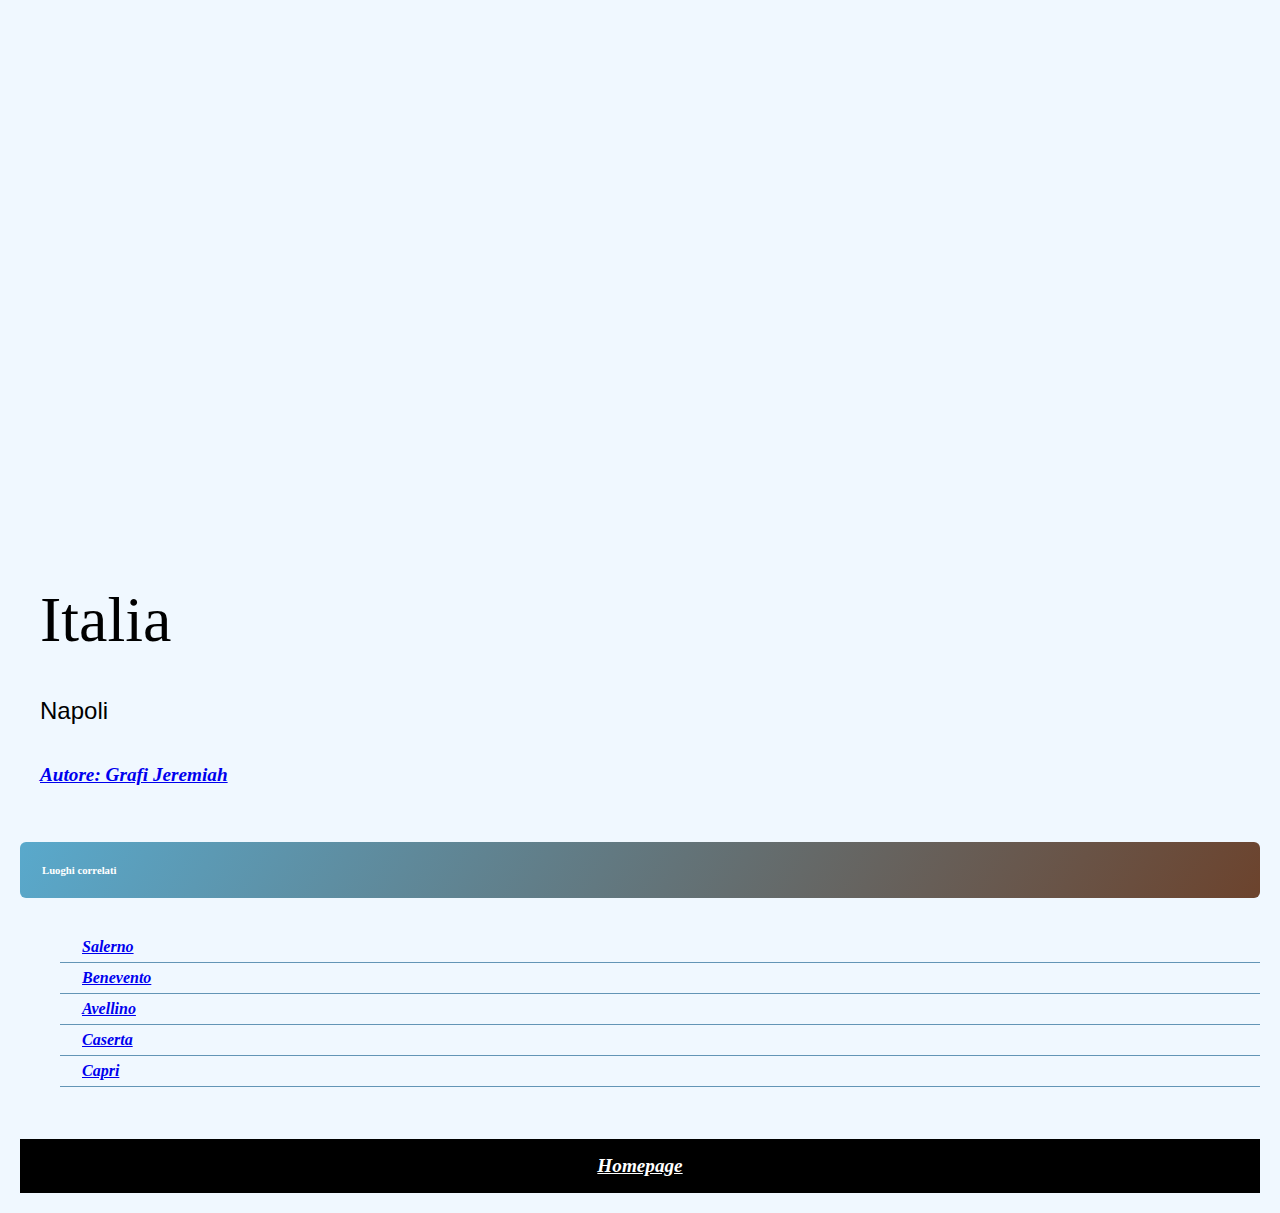
<file: Index.html>
<!DOCTYPE html>
<html lang="it">
<head>
    <meta charset="UTF-8">
    <meta name="viewport" content="width=device-width, initial-scale=1.0">
    <title>Document</title>
    <link rel="stylesheet" href="Exercise3.css">
    <style>

h6 {
    padding: 22px;
    margin-bottom: 0px;
    margin-top: 56px;
    color: white;
    border-radius: 6px;
    background: linear-gradient(121deg, #59a9cc, #6c432d);
}

.image.container {
    width: 100%;
height: 500px;
background-image: url('https://images.unsplash.com/photo-1710625361134-332bc2801df3?q=80&w=1548&auto=format&fit=crop&ixlib=rb-4.1.0&ixid=M3wxMjA3fDB8MHxwaG90by1wYWdlfHx8fGVufDB8fHx8fA%3D%3D');
background-size: 100%;
background-repeat: no-repeat;
background-position: center;
}

    @import url('https://fonts.googleapis.com/css2?family=Montserrat:ital,wght@0,100..900;1,100..900&family=Prata&display=swap');
    </style>
</head>
<body>
    <div class="main-section">
        <div class="image container">

        </div>

        <h1>Italia</h1>
    <h3>Napoli</h3>
    <p><a href="https://unsplash.com/it/@_jeremiah85_">Autore: Grafi Jeremiah</a></p>
    <h6>Luoghi correlati</h6>
    <br>
    <ul>
        <li><a href="./Salerno.html">Salerno</a></li>
        <li><a href="./Benevento.html">Benevento</a></li>
        <li><a href="./Avellino.html">Avellino</a></li>
        <li><a href="./Caserta.html">Caserta</a></li>
        <li><a href="./Capri.html">Capri</a></li>
    </ul>
    <br>
    <br>
    <footer>
<a href="./Index.html" class="footer-link">Homepage</a>
    </footer>
    </div>
</body>
</html>
</file>
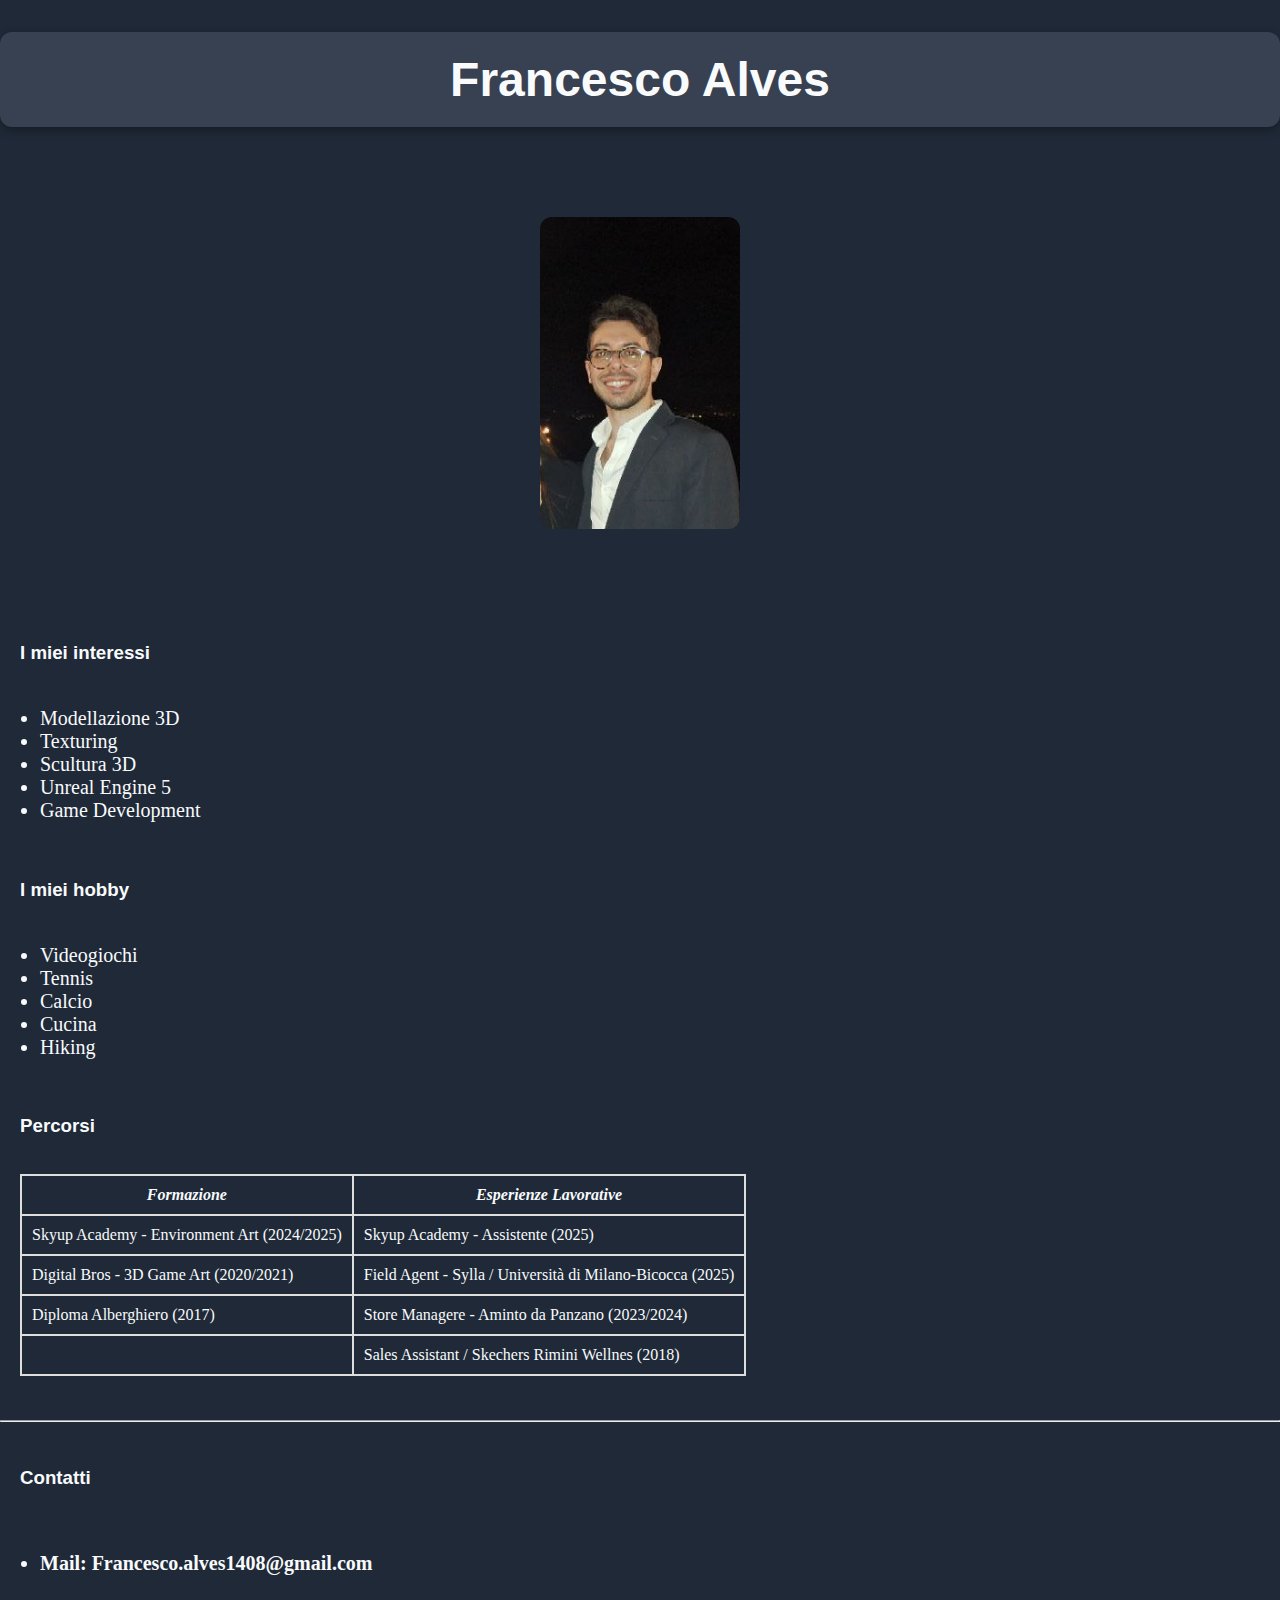
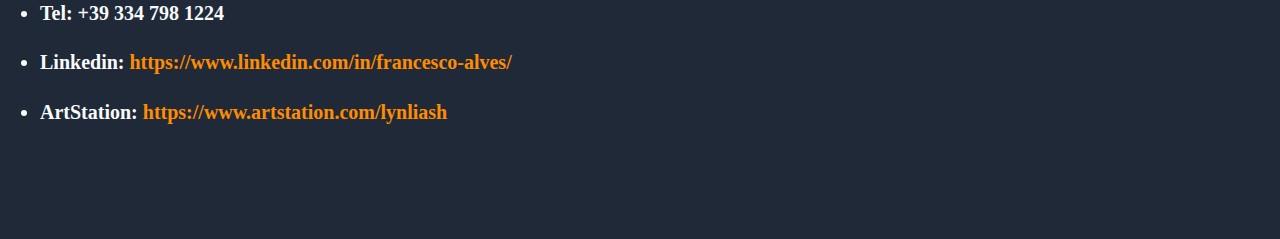
<file: index.html>
<!DOCTYPE html>
<html lang="en">
<head>
    <meta charset="UTF-8">
    <meta name="viewport" content="width=device-width, initial-scale=1.0">
    <title>First web page</title>
</head>
<body style="margin:0; background-color:#1f2937; color:#f8fafc;">
<h1 style="background-color:#374151; padding:20px 40px; border-radius:12px; font-size:48px; font-family: Arial, sans-serif;
 text-align:center; box-shadow:0 4px 10px rgba(0,0,0,0.3);">
    Francesco Alves
  </h1>
  <br>
<img src="Foto Frankie2.png" style="display:block; margin:40px auto; width:200px; border-radius:12px;">
<br>
<br>
<br>
<h3 style="font-family: Arial, Helvetica, sans-serif; margin-left: 20px;">I miei interessi</h3>
<ul style="font-size: 20px;">

    <br>
    <li>Modellazione 3D</li>
    <li>Texturing</li>
    <li>Scultura 3D</li>
    <li>Unreal Engine 5</li>
    <li>Game Development</li>
</ul>
<br>
<h3 style="font-family: Arial, Helvetica, sans-serif; margin-left: 20px;">I miei hobby</h3>
<ul style="font-size: 20px;">
    <br>
    <li>Videogiochi</li>
    <li>Tennis</li>
    <li>Calcio</li>
    <li>Cucina</li>
    <li>Hiking</li>
</ul>
<br>
<h3 style="font-family: Arial, Helvetica, sans-serif; margin-left: 20px;">Percorsi</h3>
<br>
<table style="border-collapse: collapse; margin-left: 20px; border: 2px solid #ddd;">
    <style>
table {
border-collapse:collapse
}
td, th {
border:2px solid #ddd;
padding:10px;
}
</style>
<tr>
        <th><em>Formazione</em></th>
        <th><em>Esperienze Lavorative</em></th>
</tr>
<tr>
        <td>Skyup Academy - Environment Art (2024/2025)</td>
        <td>Skyup Academy - Assistente (2025)</td>
        </tr>
        <tr>
        <td>Digital Bros - 3D Game Art (2020/2021)</td>
        <td>Field Agent - Sylla / Università di Milano-Bicocca (2025)</td>
</tr>
<tr>
    <td>Diploma Alberghiero (2017)</td>
    <td>Store Managere - Aminto da Panzano (2023/2024)</td>
</tr>
<tr>
    <td></td>
    <td>Sales Assistant / Skechers Rimini Wellnes (2018)</td>
</tr>
</table>
<br>
<br>
<hr>
<br>
<h3 style="font-family: Arial, Helvetica, sans-serif; margin-left: 20px;">Contatti</h3>
<br>
<ul style="font-size: 20px;">
<li><h4>Mail: Francesco.alves1408@gmail.com</h4></li>
<li><h4>Tel: +39 334 798 1224</h4></li>
    <li><h4>Linkedin: <a href="https://www.linkedin.com/in/francesco-alves/" target="_blank" style="color: darkorange; text-decoration: none;">https://www.linkedin.com/in/francesco-alves/</a></h4></li>
    <li><h4>ArtStation: <a href="https://www.artstation.com/lynliash" target="_blank" style="color: darkorange; text-decoration: none;">https://www.artstation.com/lynliash</a></h4></li>
<br>
<br>
<br>
</body>
</html>
</file>
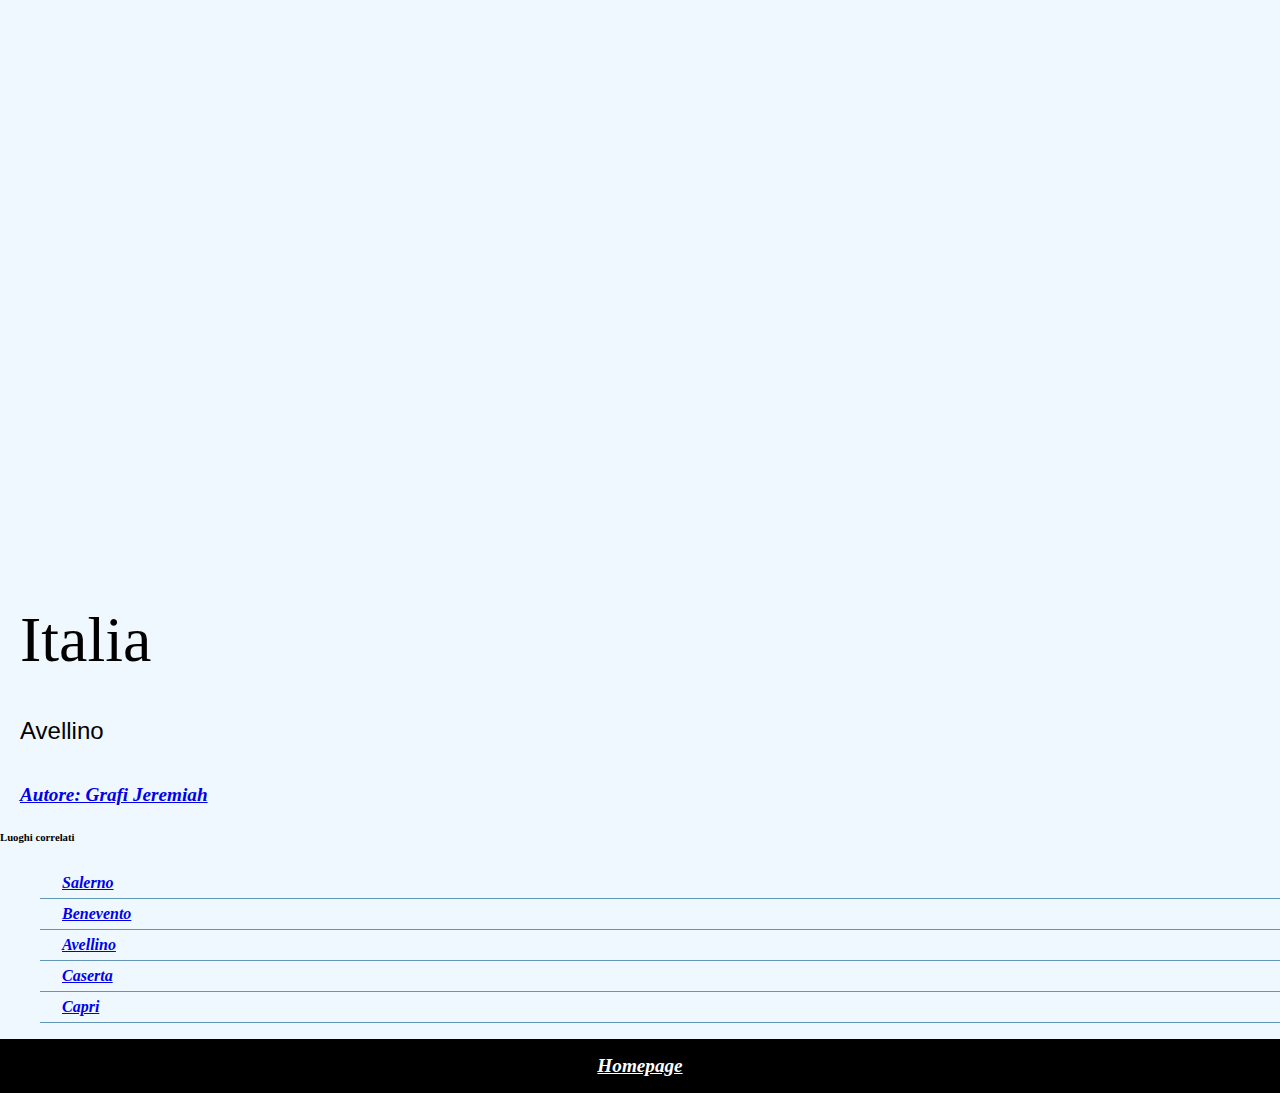
<file: Avellino.html>
<!DOCTYPE html>
<html lang="it">
<head>
    <meta charset="UTF-8">
    <meta name="viewport" content="width=device-width, initial-scale=1.0">
    <title>Document</title>
    <link rel="stylesheet" href="Exercise3.css">
    <style>

.image.container {
    width: 100%;
height: 500px;
background-image: url('https://plus.unsplash.com/premium_photo-1677048148083-99e9f8eb12a5?q=80&w=1740&auto=format&fit=crop&ixlib=rb-4.1.0&ixid=M3wxMjA3fDB8MHxwaG90by1wYWdlfHx8fGVufDB8fHx8fA%3D%3D');
background-size: 100%;
background-repeat: no-repeat;
background-position: center;
}

    @import url('https://fonts.googleapis.com/css2?family=Montserrat:ital,wght@0,100..900;1,100..900&family=Prata&display=swap');
    </style>
</head>
<body>
    <div class="main-section">
        <div class="image container">

        </div>
    </div>
    <h1>Italia</h1>
    <h3>Avellino</h3>
    <p><a href="https://unsplash.com/it/@_jeremiah85_">Autore: Grafi Jeremiah</a></p>
    <h6>Luoghi correlati</h6>
    <ul>
        <li><a href="./Salerno.html">Salerno</a></li>
        <li><a href="./Benevento.html">Benevento</a></li>
        <li><a href="./Avellino.html">Avellino</a></li>
        <li><a href="./Caserta.html">Caserta</a></li>
        <li><a href="./Capri.html">Capri</a></li>
    </ul>
    <footer>
<a href="./Index.html" class="footer-link">Homepage</a>
    </footer>
</body>
</html>
</file>
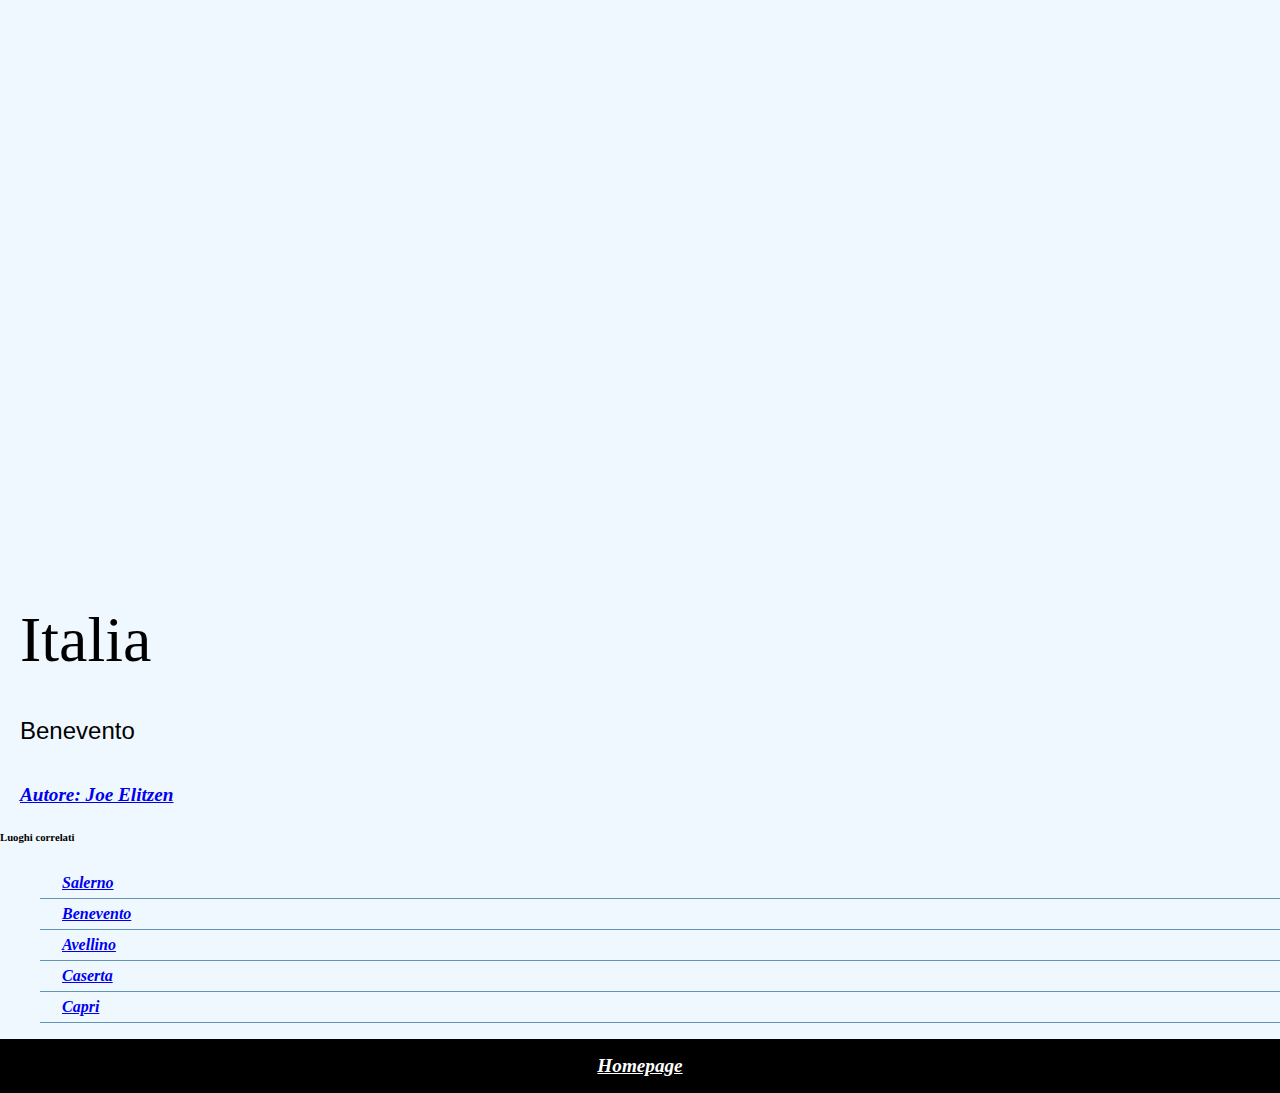
<file: Benevento.html>
<!DOCTYPE html>
<html lang="it">
<head>
    <meta charset="UTF-8">
    <meta name="viewport" content="width=device-width, initial-scale=1.0">
    <title>Document</title>
    <link rel="stylesheet" href="Exercise3.css">
    <style>

.image.container {
    width: 100%;
height: 500px;
background-image: url('https://plus.unsplash.com/premium_photo-1677048148032-40f0797fb5a8?q=80&w=1740&auto=format&fit=crop&ixlib=rb-4.1.0&ixid=M3wxMjA3fDB8MHxwaG90by1wYWdlfHx8fGVufDB8fHx8fA%3D%3D');
background-size: 100%;
background-repeat: no-repeat;
background-position: center;
}

    @import url('https://fonts.googleapis.com/css2?family=Montserrat:ital,wght@0,100..900;1,100..900&family=Prata&display=swap');
    </style>
</head>
<body>
    <div class="main-section">
        <div class="image container">

        </div>
    </div>
    <h1>Italia</h1>
    <h3>Benevento</h3>
    <p><a href="https://unsplash.com/it/@joe_eitzen">Autore: Joe Elitzen</a></p>
    <h6>Luoghi correlati</h6>
    <ul>
        <li><a href="./Salerno.html">Salerno</a></li>
        <li><a href="./Benevento.html">Benevento</a></li>
        <li><a href="./Avellino.html">Avellino</a></li>
        <li><a href="./Caserta.html">Caserta</a></li>
        <li><a href="./Capri.html">Capri</a></li>
    </ul>
    <footer>
<a href="./Index.html" class="footer-link">Homepage</a>
    </footer>
</body>
</html>
</file>
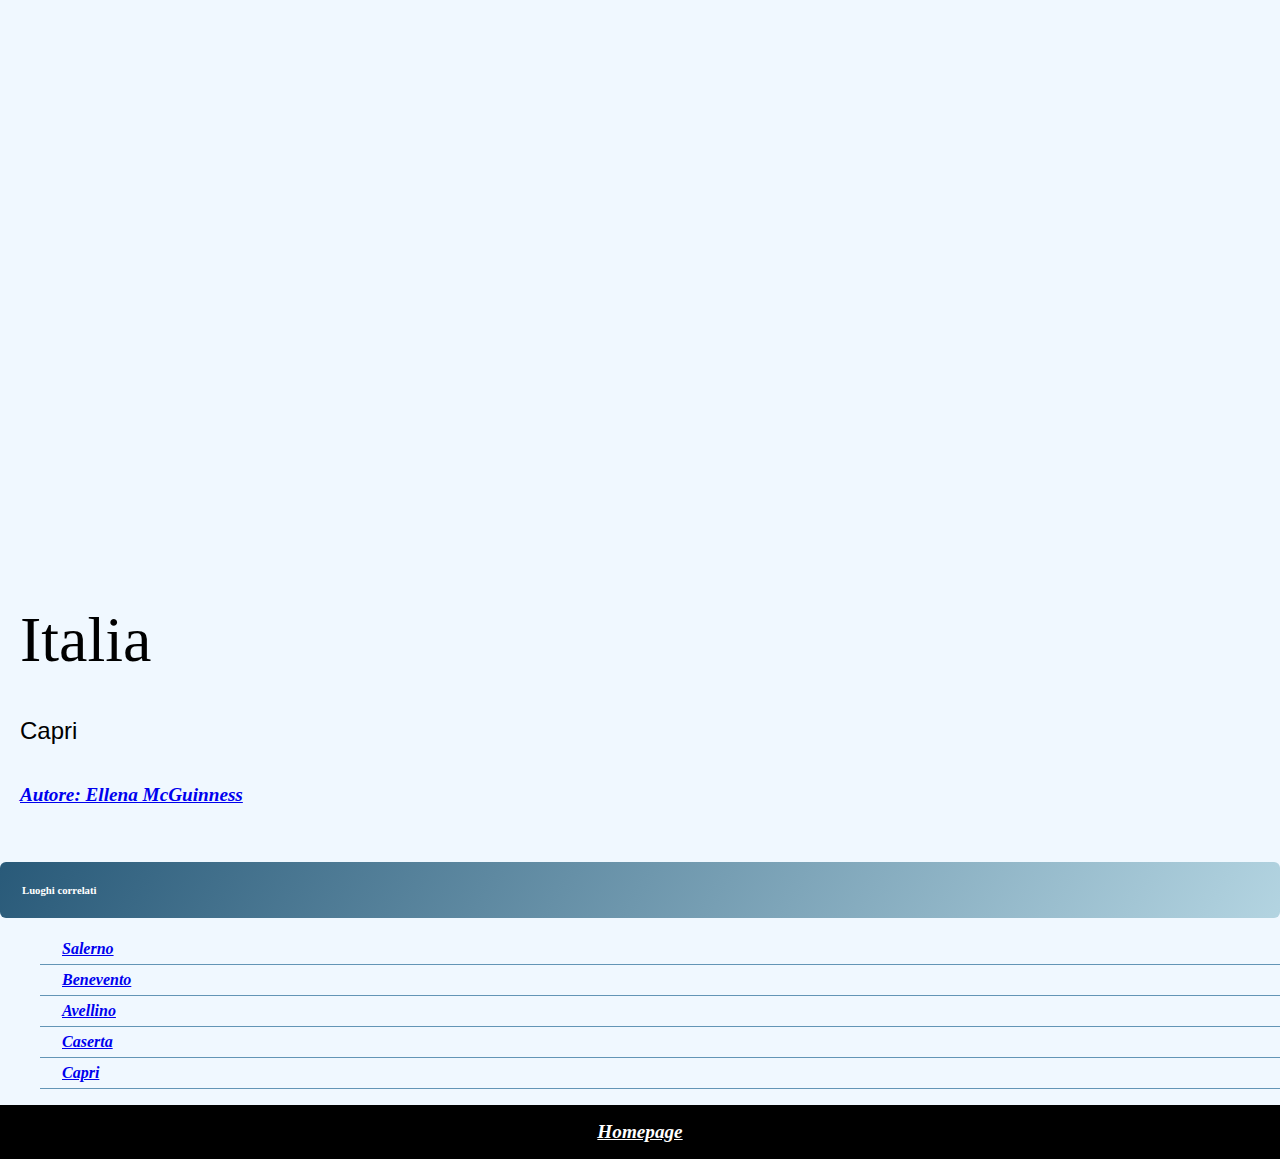
<file: Capri.html>
<!DOCTYPE html>
<html lang="it">
<head>
    <meta charset="UTF-8">
    <meta name="viewport" content="width=device-width, initial-scale=1.0">
    <title>Document</title>
    <link rel="stylesheet" href="Exercise3.css">
    <style>

        h6 {
    padding: 22px;
    margin-bottom: 0px;
    margin-top: 56px;
    color: white;
    border-radius: 6px;
    background: linear-gradient(121deg, #295a79, #b3d4e1);
}

.image.container {
    width: 100%;
height: 500px;
background-image: url('https://images.unsplash.com/photo-1588608544977-acba9aa33618?q=80&w=1740&auto=format&fit=crop&ixlib=rb-4.1.0&ixid=M3wxMjA3fDB8MHxwaG90by1wYWdlfHx8fGVufDB8fHx8fA%3D%3D');
background-size: 100%;
background-repeat: no-repeat;
background-position: center;
}

    @import url('https://fonts.googleapis.com/css2?family=Montserrat:ital,wght@0,100..900;1,100..900&family=Prata&display=swap');
    </style>
</head>
<body>
    <div class="main-section">
        <div class="image container">

        </div>
    </div>
    <h1>Italia</h1>
    <h3>Capri</h3>
    <p><a href="https://unsplash.com/it/@ellenaalice">Autore: Ellena McGuinness</a></p>
    <h6>Luoghi correlati</h6>
    <ul>
        <li><a href="./Salerno.html">Salerno</a></li>
        <li><a href="./Benevento.html">Benevento</a></li>
        <li><a href="./Avellino.html">Avellino</a></li>
        <li><a href="./Caserta.html">Caserta</a></li>
        <li><a href="./Capri.html">Capri</a></li>
    </ul>
    <footer>
<a href="./Index.html" class="footer-link">Homepage</a>
    </footer>
</body>
</html>
</file>
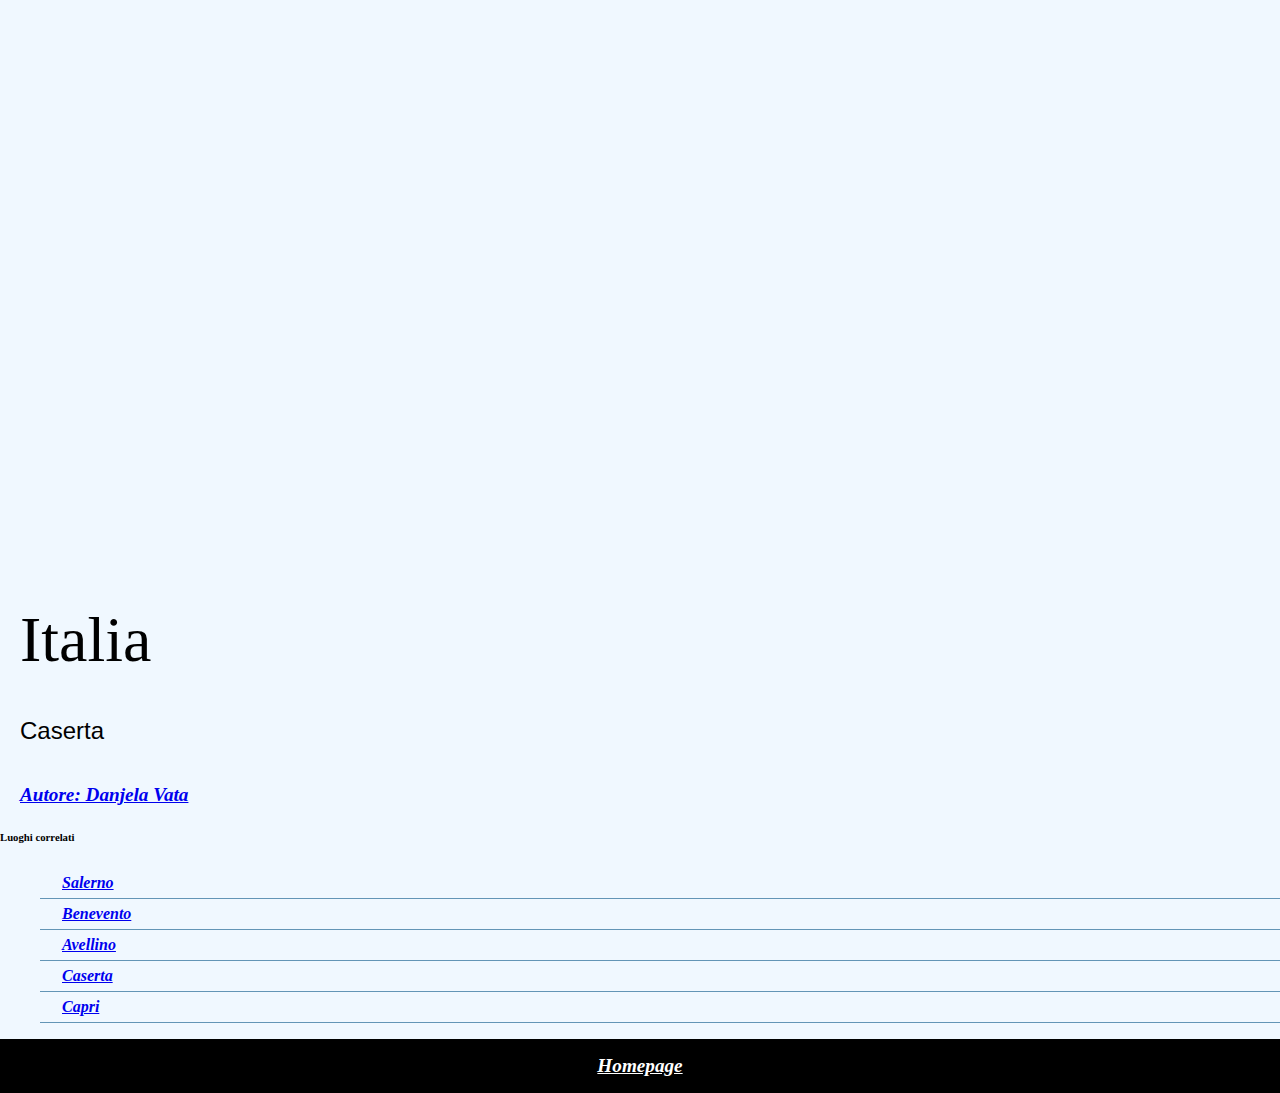
<file: Caserta.html>
<!DOCTYPE html>
<html lang="it">
<head>
    <meta charset="UTF-8">
    <meta name="viewport" content="width=device-width, initial-scale=1.0">
    <title>Document</title>
    <link rel="stylesheet" href="Exercise3.css">
    <style>

.image.container {
    width: 100%;
height: 500px;
background-image: url('https://reggiadicaserta.cultura.gov.it/wp-content/uploads/2022/05/Reggia-dallalto_169.jpg');
background-size: 100%;
background-repeat: no-repeat;
background-position: center;
}

    @import url('https://fonts.googleapis.com/css2?family=Montserrat:ital,wght@0,100..900;1,100..900&family=Prata&display=swap');
    </style>
</head>
<body>
    <div class="main-section">
        <div class="image container">

        </div>
    </div>
    <h1>Italia</h1>
    <h3>Caserta</h3>
    <p><a href="https://unsplash.com/it/@danjela">Autore: Danjela Vata</a></p>
    <h6>Luoghi correlati</h6>
    <ul>
        <li><a href="./Salerno.html">Salerno</a></li>
        <li><a href="./Benevento.html">Benevento</a></li>
        <li><a href="./Avellino.html">Avellino</a></li>
        <li><a href="./Caserta.html">Caserta</a></li>
        <li><a href="./Capri.html">Capri</a></li>
    </ul>
    <footer>
<a href="./Index.html" class="footer-link">Homepage</a>
    </footer>
</body>
</html>
</file>
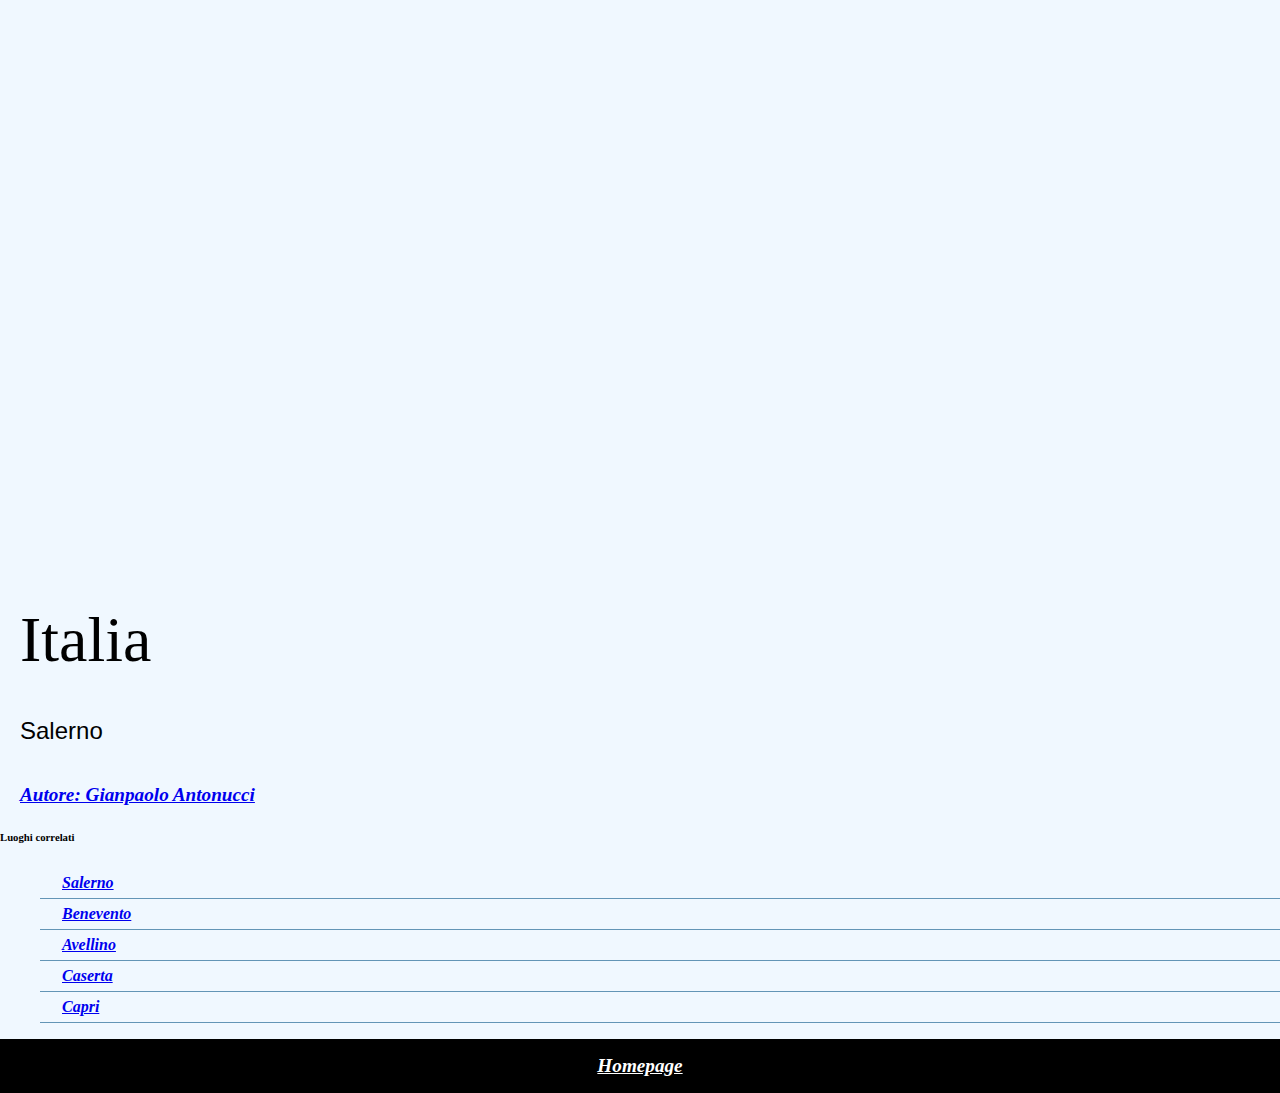
<file: Salerno.html>
<!DOCTYPE html>
<html lang="it">
<head>
    <meta charset="UTF-8">
    <meta name="viewport" content="width=device-width, initial-scale=1.0">
    <title>Document</title>
    <link rel="stylesheet" href="Exercise3.css">
    <style>

.image.container {
    width: 100%;
height: 500px;
background-image: url('https://images.unsplash.com/photo-1636732017032-0d18c2c5c901?q=80&w=1216&auto=format&fit=crop&ixlib=rb-4.1.0&ixid=M3wxMjA3fDB8MHxwaG90by1wYWdlfHx8fGVufDB8fHx8fA%3D%3D');
background-size: 100%;
background-repeat: no-repeat;
background-position: center;
}

    @import url('https://fonts.googleapis.com/css2?family=Montserrat:ital,wght@0,100..900;1,100..900&family=Prata&display=swap');
    </style>
</head>
<body>
    <div class="main-section">
        <div class="image container">

        </div>
    </div>
    <h1>Italia</h1>
    <h3>Salerno</h3>
    <p><a href="https://unsplash.com/it/@gianpaoloantonucci_">Autore: Gianpaolo Antonucci</a></p>
    <h6>Luoghi correlati</h6>
    <ul>
        <li><a href="./Salerno.html">Salerno</a></li>
        <li><a href="./Benevento.html">Benevento</a></li>
        <li><a href="./Avellino.html">Avellino</a></li>
        <li><a href="./Caserta.html">Caserta</a></li>
        <li><a href="./Capri.html">Capri</a></li>
    </ul>
    <footer>
<a href="./Index.html" class="footer-link">Homepage</a>
    </footer>
</body>
</html>
</file>
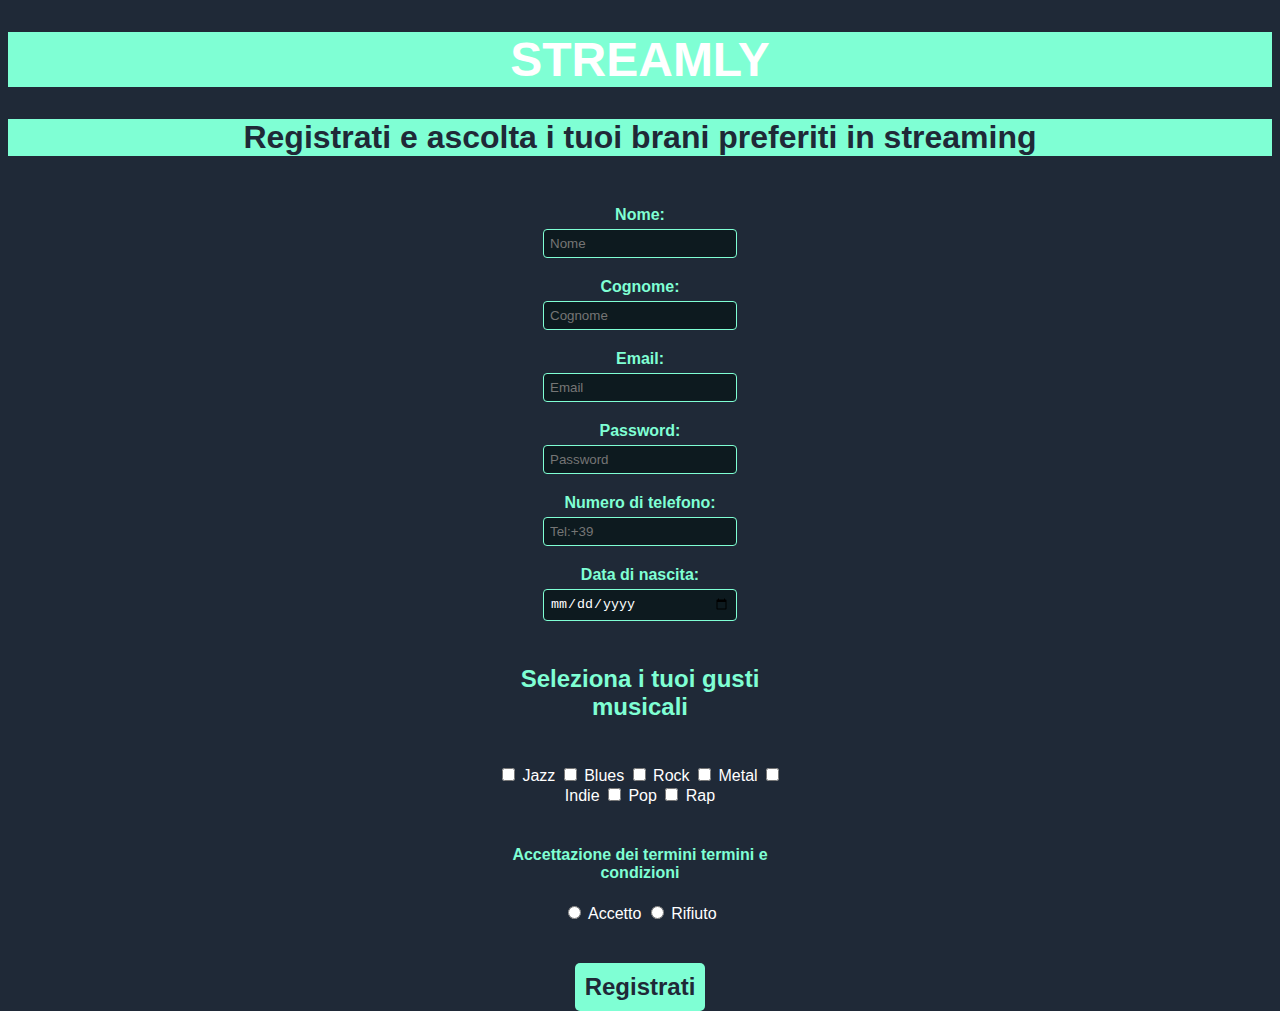
<file: SitoStreaming.html>
<!DOCTYPE html>
<html lang="it">
<head>
  <meta charset="UTF-8">
  <meta name="viewport" content="width=device-width, initial-scale=1.0">
  <title>Form Registrazione</title>
</head>
<body style="background-color:#1f2937; height:100vh; font-family: Arial, Helvetica, sans-serif; color:white;">
  <h1 style="background-color:aquamarine; text-align:center; font-size:300%;">STREAMLY</h1>
  <h2 style="text-align:center; background-color:aquamarine; color:#1f2937; font-size:200%;">Registrati e ascolta i tuoi brani preferiti in streaming</h2>
  <form onsubmit="alert('Registrazione effettuata correttamente')" style="width:300px; margin:50px auto; display:flex; flex-direction:column; align-items:center; gap:20px;">
    <div style="width:100%; text-align:center;">
      <label style="display:block; color:aquamarine; font-weight:bold; margin-bottom:5px;">Nome:</label>
      <input type="text" placeholder="Nome" style="width:60%; padding:6px; background-color:#0d1a1f; color:white; border:1px solid aquamarine; border-radius:4px;">
    </div>
    <div style="width:100%; text-align:center;">
      <label style="display:block; color:aquamarine; font-weight:bold; margin-bottom:5px;">Cognome:</label>
      <input type="text" placeholder="Cognome" style="width:60%; padding:6px; background-color:#0d1a1f; color:white; border:1px solid aquamarine; border-radius:4px;">
    </div>
    <div style="width:100%; text-align:center;">
      <label style="display:block; color:aquamarine; font-weight:bold; margin-bottom:5px;">Email:</label>
      <input type="email" placeholder="Email" style="width:60%; padding:6px; background-color:#0d1a1f; color:white; border:1px solid aquamarine; border-radius:4px;">
    </div>
    <div style="width:100%; text-align:center;">
      <label style="display:block; color:aquamarine; font-weight:bold; margin-bottom:5px;">Password:</label>
      <input type="password" placeholder="Password" style="width:60%; padding:6px; background-color:#0d1a1f; color:white; border:1px solid aquamarine; border-radius:4px;">
    </div>
    <div style="width:100%; text-align:center;">
      <label style="display:block; color:aquamarine; font-weight:bold; margin-bottom:5px;">Numero di telefono:</label>
      <input type="number" placeholder="Tel:+39" style="width:60%; padding:6px; background-color:#0d1a1f; color:white; border:1px solid aquamarine; border-radius:4px;">
    </div>
    <div style="width:100%; text-align:center;">
      <label style="display:block; color:aquamarine; font-weight:bold; margin-bottom:5px;">Data di nascita:</label>
      <input type="date" style="width:60%; padding:6px; background-color:#0d1a1f; color:white; border:1px solid aquamarine; border-radius:4px;">
    </div>
    <h3 style="text-align:center; font-size:150%; color:aquamarine;">Seleziona i tuoi gusti musicali</h3>
    <div style="text-align:center;">
      <input type="checkbox"> Jazz
      <input type="checkbox"> Blues
      <input type="checkbox"> Rock
      <input type="checkbox"> Metal
      <input type="checkbox"> Indie
      <input type="checkbox"> Pop
      <input type="checkbox"> Rap
    </div>
<div style="text-align: center;">
    <h4 style="font-family: Arial, Helvetica, sans-serif; text-align: center; color: aquamarine;">Accettazione dei termini termini e condizioni</h4>
    <input type="radio" name="termini"> Accetto
    <input type="radio" name="termini"> Rifiuto
</div>
    <button type="submit" style="margin-top:20px; background-color:aquamarine; border:none; padding:10px; font-weight:bold; font-size:24px; border-radius:5px; color:#1f2937;">
      Registrati
    </button>
  </form>
</body>
</html>
</file>
<file: Exercise3.css>
body {
    margin: 0;
    font-family: Montserrat;
    background-color:aliceblue
}

.main-section {
 padding: 20px;
}


h1 {
    padding: 20px;
    font-family: 'Prata', serif;
    font-size: 64px;
    font-weight: 400;
    margin-bottom: 0px;
}

h3 {
    padding: 20px;
    font-family: 'Prata', sans-serif;
    font-size: 24px;
    font-weight: 400;
    margin-top: 0px;
    margin-bottom: 0px;
}

a {
    font-weight: 600;
    font-style: italic;
}

ul {
    list-style-type: none;
    padding: auto;
}

li {
    padding-top: 6px;
    padding-bottom: 6px;
    padding-left: 22px;
    border-bottom: 1px solid #6395b6;
}

footer {
background-color: black;
padding: 16px;
    text-align: center;
    font-size: 1.2em;
}

.footer-link {
    color: white;
}

p {
    padding-left: 20px;
    font-size: 1.2em;
}
</file>
